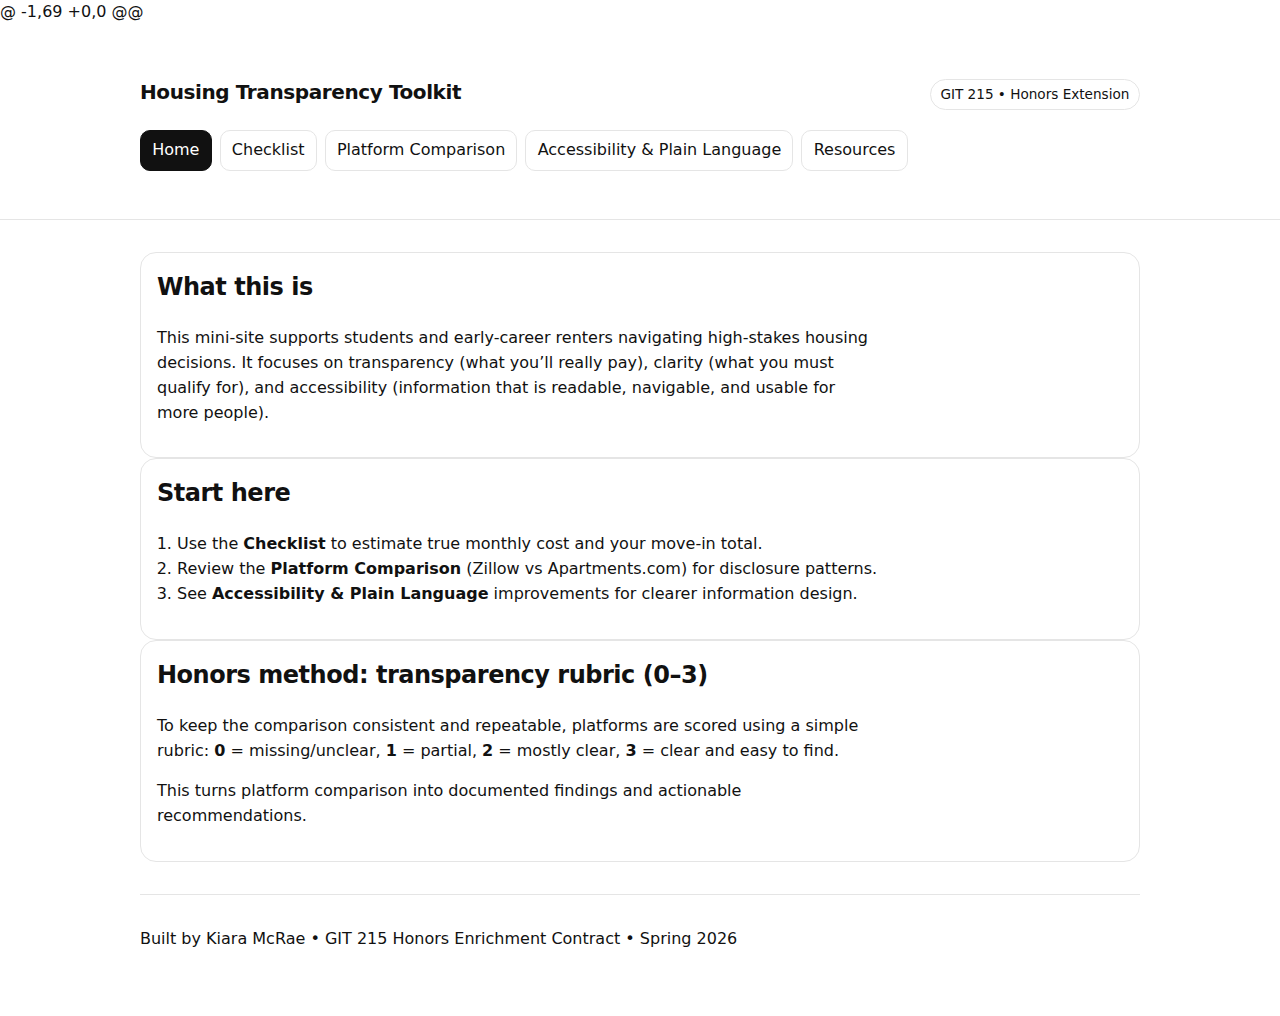
<file: index.html>
@ -1,69 +0,0 @@
<!doctype html>
<html lang="en">
<head>
  <meta charset="utf-8" />
  <meta name="viewport" content="width=device-width, initial-scale=1" />
  <title>Housing Transparency Toolkit</title>
  <meta name="description" content="A student-facing toolkit to estimate true housing costs, identify hidden fees, and compare listing transparency across platforms." />
  <link rel="stylesheet" href="style.css" />
</head>

<body>
  <a class="skip-link" href="#main">Skip to main content</a>

  <header class="site-header">
    <div class="container">
      <div class="site-title">
        <h1>Housing Transparency Toolkit</h1>
        <span class="badge">GIT 215 • Honors Extension</span>
      </div>

      <nav class="site-nav" aria-label="Primary">
        <ul>
          <li><a href="index.html" aria-current="page">Home</a></li>
          <li><a href="checklist.html">Checklist</a></li>
          <li><a href="comparison.html">Platform Comparison</a></li>
          <li><a href="accessibility.html">Accessibility & Plain Language</a></li>
          <li><a href="resources.html">Resources</a></li>
        </ul>
      </nav>
    </div>
  </header>

  <main id="main" class="container">
    <section class="card">
      <h2>What this is</h2>
      <p>
        This mini-site supports students and early-career renters navigating high-stakes housing decisions.
        It focuses on transparency (what you’ll really pay), clarity (what you must qualify for), and accessibility
        (information that is readable, navigable, and usable for more people).
      </p>
    </section>

    <section class="card">
      <h2>Start here</h2>
      <ol>
        <li>Use the <strong>Checklist</strong> to estimate true monthly cost and your move-in total.</li>
        <li>Review the <strong>Platform Comparison</strong> (Zillow vs Apartments.com) for disclosure patterns.</li>
        <li>See <strong>Accessibility & Plain Language</strong> improvements for clearer information design.</li>
      </ol>
    </section>

    <section class="card">
      <h2>Honors method: transparency rubric (0–3)</h2>
      <p>
        To keep the comparison consistent and repeatable, platforms are scored using a simple rubric:
        <strong>0</strong> = missing/unclear, <strong>1</strong> = partial, <strong>2</strong> = mostly clear,
        <strong>3</strong> = clear and easy to find.
      </p>
      <p>
        This turns platform comparison into documented findings and actionable recommendations.
      </p>
    </section>

    <footer>
      <p>Built by Kiara McRae • GIT 215 Honors Enrichment Contract • Spring 2026</p>
    </footer>
  </main>
</body>
</html>
</file>
<file: style.css>
/* =============== */
/* Base + Reset    */
/* =============== */
*,
*::before,
*::after { box-sizing: border-box; }

html { -webkit-text-size-adjust: 100%; }

body {
  margin: 0;
  font-family: system-ui, -apple-system, Segoe UI, Roboto, Arial, sans-serif;
  line-height: 1.55;
  color: #111;
  background: #fff;
}

/* Accessibility helpers */
:focus-visible {
  outline: 3px solid #111;
  outline-offset: 3px;
}

/* Skip link (keyboard users) */
.skip-link {
  position: absolute;
  left: -999px;
  top: 0;
  background: #111;
  color: #fff;
  padding: 0.6rem 0.9rem;
  border-radius: 10px;
  z-index: 1000;
  text-decoration: none;
}

.skip-link:focus {
  left: 1rem;
  top: 1rem;
}

/* =============== */
/* Layout          */
/* =============== */
.container {
  width: min(1000px, calc(100% - 2rem));
  margin-inline: auto;
  padding-block: 2rem;
}

header.site-header {
  border-bottom: 1px solid #e5e5e5;
  background: #fff;
}

.site-title {
  display: flex;
  align-items: baseline;
  justify-content: space-between;
  gap: 1rem;
  padding: 1.25rem 0;
}

.site-title h1 {
  margin: 0;
  font-size: 1.25rem;
  letter-spacing: -0.02em;
}

.badge {
  font-size: 0.85rem;
  padding: 0.25rem 0.6rem;
  border: 1px solid #e5e5e5;
  border-radius: 999px;
  white-space: nowrap;
}

nav.site-nav {
  padding-bottom: 1rem;
}

nav.site-nav ul {
  list-style: none;
  display: flex;
  flex-wrap: wrap;
  gap: 0.5rem;
  padding: 0;
  margin: 0;
}

nav.site-nav a {
  display: inline-block;
  padding: 0.45rem 0.7rem;
  border-radius: 10px;
  text-decoration: none;
  color: #111;
  border: 1px solid #e5e5e5;
}

nav.site-nav a:hover {
  background: #f6f6f6;
}

nav.site-nav a[aria-current="page"] {
  background: #111;
  color: #fff;
  border-color: #111;
}

main h2 {
  margin-top: 0;
  font-size: 1.5rem;
  letter-spacing: -0.02em;
}

p { max-width: 70ch; }

.card {
  border: 1px solid #e5e5e5;
  border-radius: 16px;
  padding: 1rem;
  background: #fff;
}

.grid {
  display: grid;
  gap: 1rem;
}

@media (min-width: 800px) {
  .grid.two { grid-template-columns: 1fr 1fr; }
  .grid.three { grid-template-columns: 1fr 1fr 1fr; }
}

ul, ol { padding-left: 1.25rem; }

table {
  width: 100%;
  border-collapse: collapse;
  margin: 1rem 0;
  font-size: 0.95rem;
}

th, td {
  text-align: left;
  border-bottom: 1px solid #e5e5e5;
  padding: 0.6rem 0.5rem;
  vertical-align: top;
}

/* Helpful callouts for “Honors” clarity */
.note {
  border-left: 4px solid #111;
  padding: 0.75rem 0.9rem;
  background: #fafafa;
  border-radius: 12px;
  max-width: 80ch;
}

/* Small text utility */
.small {
  font-size: 0.92rem;
  color: #444;
}

/* Footer */
footer {
  border-top: 1px solid #e5e5e5;
  margin-top: 2rem;
  padding: 1rem 0;
}
</file>
